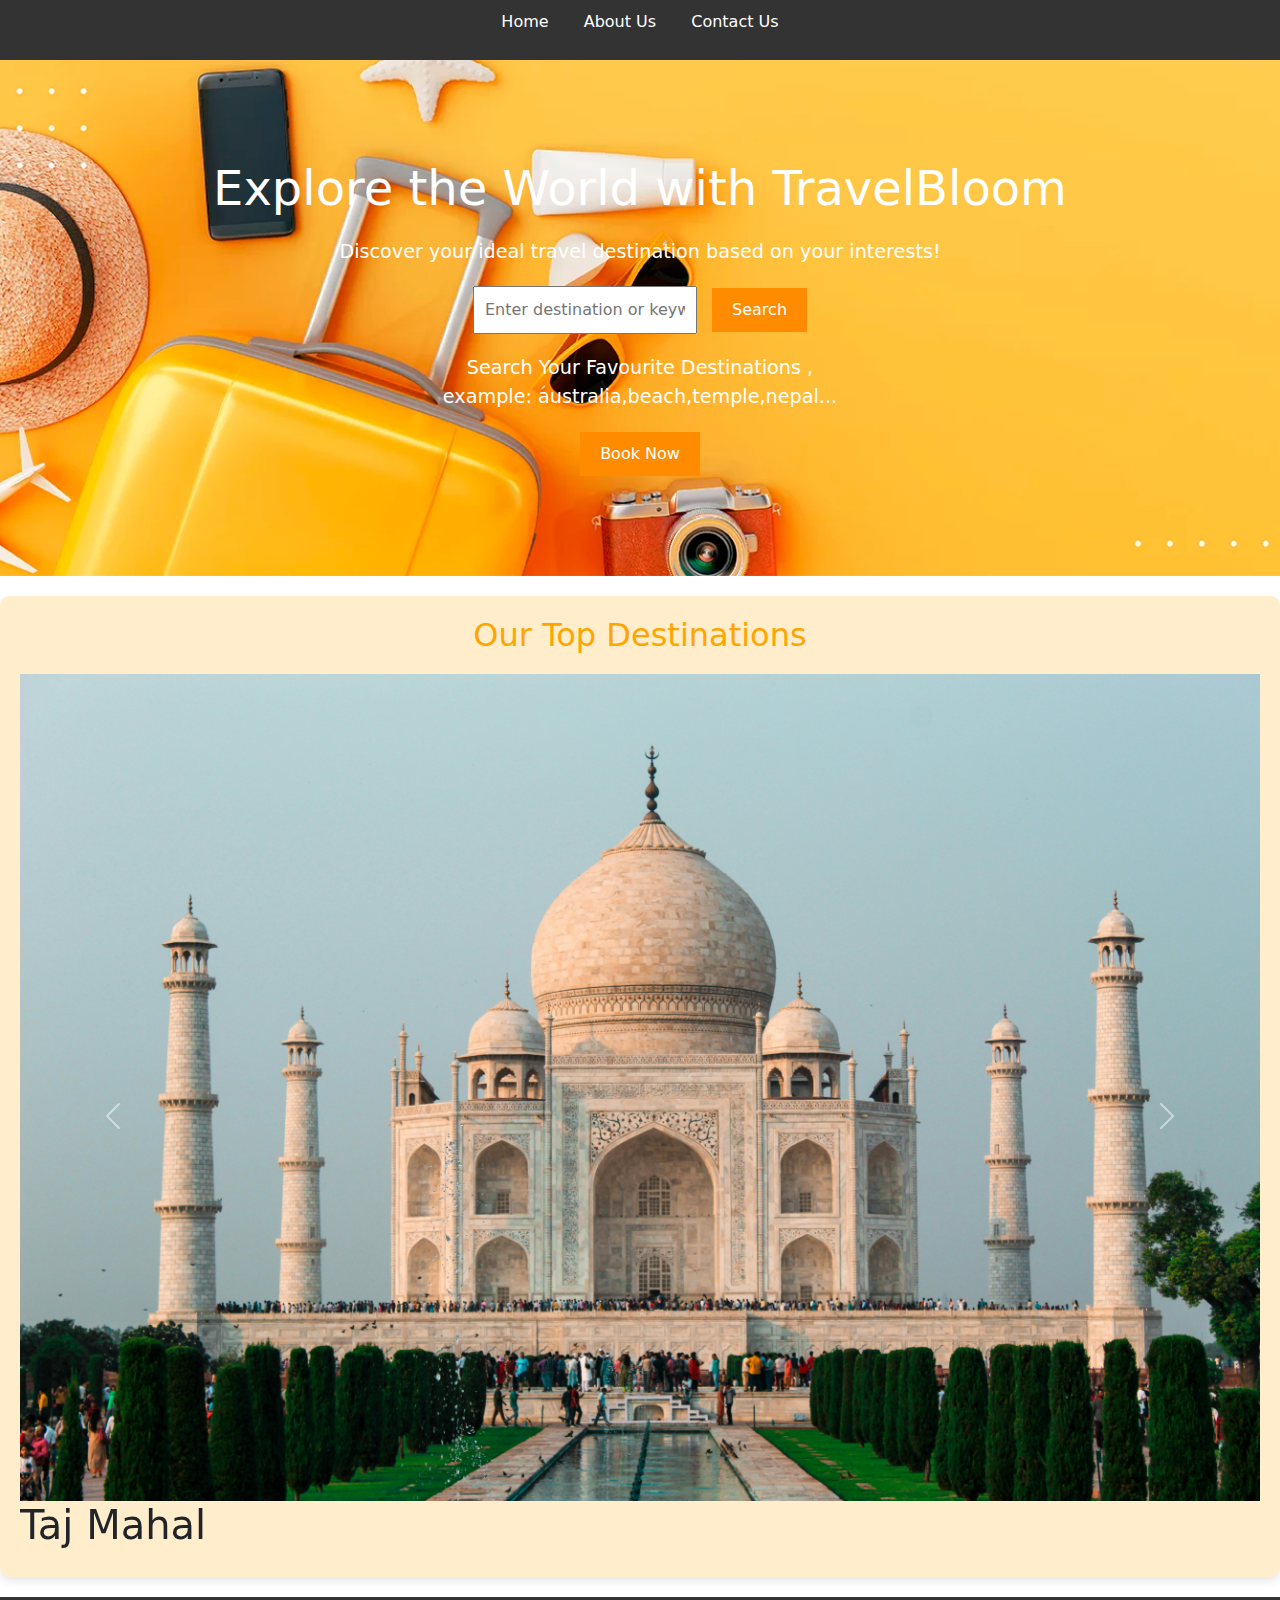
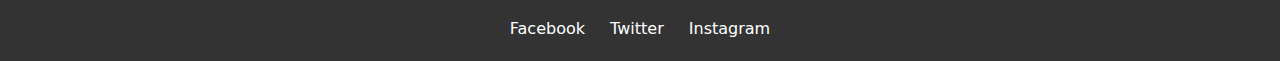
<file: index.html>
<!DOCTYPE html>
<html lang="en">
<head>
    <meta charset="UTF-8">
    <meta name="viewport" content="width=device-width, initial-scale=1.0">
    <title>TravelBloom - Discover Your Next Adventure</title>
    <link rel="stylesheet" href="style.css">
    <link href="https://cdn.jsdelivr.net/npm/bootstrap@5.3.0-alpha1/dist/css/bootstrap.min.css" rel="stylesheet">
</head>
<body>
    <header>
        <nav>
            <ul>
                <li><a href="index.html">Home</a></li>
                <li><a href="about.html">About Us</a></li>
                <li><a href="contact.html">Contact Us</a></li>
            </ul>
        </nav>
    </header>

    <section class="hero">
        <h1>Explore the World with TravelBloom</h1>
        <p>Discover your ideal travel destination based on your interests!</p>
        <input type="text" id="search-bar" placeholder="Enter destination or keyword...">
        <button onclick="searchDestinations()">Search</button>
        <p>Search Your Favourite Destinations ,<br>example: australia,beach,temple,nepal...</p>
        <button onclick="bookNow()">Book Now</button>
<!--  modal-->
<div id="bookingModal" class="modal">
    <div class="modal-content">
        <span class="close" onclick="closeModal()">&times;</span>
        <h2>Booking Information</h2>
        <form id="bookingForm">
            <label for="name">Name:</label>
            <input type="text" id="name" name="name" placeholder="Your Name" required>

            <label for="email">Email:</label>
            <input type="email" id="email" name="email" placeholder="Your Email" required>

            <label for="id">ID:</label>
            <input type="text" id="id" name="id" placeholder="Your ID" required>

            <label for="phone">Phone:</label>
            <input type="tel" id="phone" name="phone" placeholder="Your Phone Number" required>

            <button type="submit">Submit</button>
        </form>
    </div>
</div>







        <!-- New suggestions container -->
        <div id="suggestions" class="suggestions"></div>
    </section>

    <section class="recommendations">
        <h2>Our Top Destinations</h2>

        <!----------------------------->
        <div id="carouselExample" class="carousel slide" data-bs-ride="carousel">
            <div class="carousel-inner">
              <div class="carousel-item active">
                <img src="assets/taj.jpg" class="d-block w-100" alt="Image 1">
                <h1>Taj Mahal</h1>
              </div>
              <div class="carousel-item">
                <img src="assets/taj2.jpg" class="d-block w-100" alt="Image 2">
                <h1>Veitnam</h1>
              </div>
              <div class="carousel-item">
                <img src="assets/nepal.jpg" class="d-block w-100" alt="Image 3">
                <H1>Nepal</H1>
              </div>
            </div>
            <button class="carousel-control-prev" type="button" data-bs-target="#carouselExample" data-bs-slide="prev">
              <span class="carousel-control-prev-icon" aria-hidden="true"></span>
              <span class="visually-hidden">Previous</span>
            </button>
            <button class="carousel-control-next" type="button" data-bs-target="#carouselExample" data-bs-slide="next">
              <span class="carousel-control-next-icon" aria-hidden="true"></span>
              <span class="visually-hidden">Next</span>
            </button>
          </div>


        <!----->


        <div class="destination" id="beach-recommendation" style="display:none;">
            <h3>Beach Destinations</h3>
            <div class="images">
                <img src="assets/beach1.jpg" alt="Beach 1">
                <h2>Maldives</h2>
                <p>The Maldives is a tropical paradise where crystal-clear waters meet powdery white sands, offering an idyllic escape for relaxation and adventure. With its luxurious resorts and vibrant coral reefs, 
                    it’s a dream destination for those seeking both serenity and natural beauty.</p>
                <img src="assets/beach2.jpg" alt="Beach 2">
                <h2>Goa</h2>
                <p>Goa is a vibrant coastal paradise known for its golden beaches, lively nightlife, and rich cultural heritage. With its laid-back atmosphere, stunning sunsets, and a blend of Portuguese and Indian influences,
                     Goa offers the perfect escape for both relaxation and adventure.</p>
            </div>
        </div>

        <div class="destination" id="temple-recommendation" style="display:none;">
            <h3>Temple Destinations</h3>
            <div class="images">
                <img src="assets/temple1.jpeg" alt="Temple 1">
                <h2>Puri Jagannath  Temple</h2>
                <p>Located in the coastal town of Puri, Odisha, the Jagannath Temple is one of the Char Dham pilgrimage sites and is dedicated to Lord Jagannath, a form of Lord Vishnu. The temple is famous for its grand annual Rath Yatra, 
                    where massive chariots carrying the deities are pulled through the streets by thousands of devotees.</p>
                <img src="assets/temple2.jpg" alt="Temple 2">
                <h2>Khajuraho Temple</h2>
            <p>The Khajuraho Group of Monuments in Madhya Pradesh is renowned for its exquisite temples, celebrated for their intricate and stunning erotic sculptures. These UNESCO World Heritage Sites are a testament to India's rich architectural and cultural history,
                 reflecting the creativity and craftsmanship of the Chandela dynasty.</p>
            </div>
        </div>

        <div class="destination" id="country-recommendation" style="display:none;">
            <h3>Country-based Recommendations</h3>
            <div class="images">
                <img src="assets/country1.jpg" alt="Country 1">
                <h2>Australia</h2>
                <p> Australia is a vast island nation known for its stunning landscapes, from the Great Barrier Reef to the Outback, and vibrant cities like Sydney and Melbourne. 
                    It’s a perfect blend of nature, wildlife, and modern culture.</p>
                <img src="assets/country2.jpg" alt="Country 2">
                <h2>Nepal</h2>
                <p>Nestled in the Himalayas, Nepal is a land of breathtaking mountains, including Mount Everest, and rich cultural heritage. 
                    It's a haven for trekkers, adventurers, and those seeking spiritual tranquility.</p>
            </div>
        </div>
    </section>

    <footer>
        <div class="social-media">
            <a href="https://www.facebook.com/">Facebook</a>
            <a href="https://x.com/?lang=en&mx=2">Twitter</a> 
            <a href="https://www.instagram.com/">Instagram</a>
        </div>
        
    </footer>
    <script src="https://cdn.jsdelivr.net/npm/@popperjs/core@2.11.6/dist/umd/popper.min.js"></script>
    <script src="https://cdn.jsdelivr.net/npm/bootstrap@5.3.0-alpha1/dist/js/bootstrap.min.js"></script>




    <script src="script.js"></script>
</body>
</html>
</file>
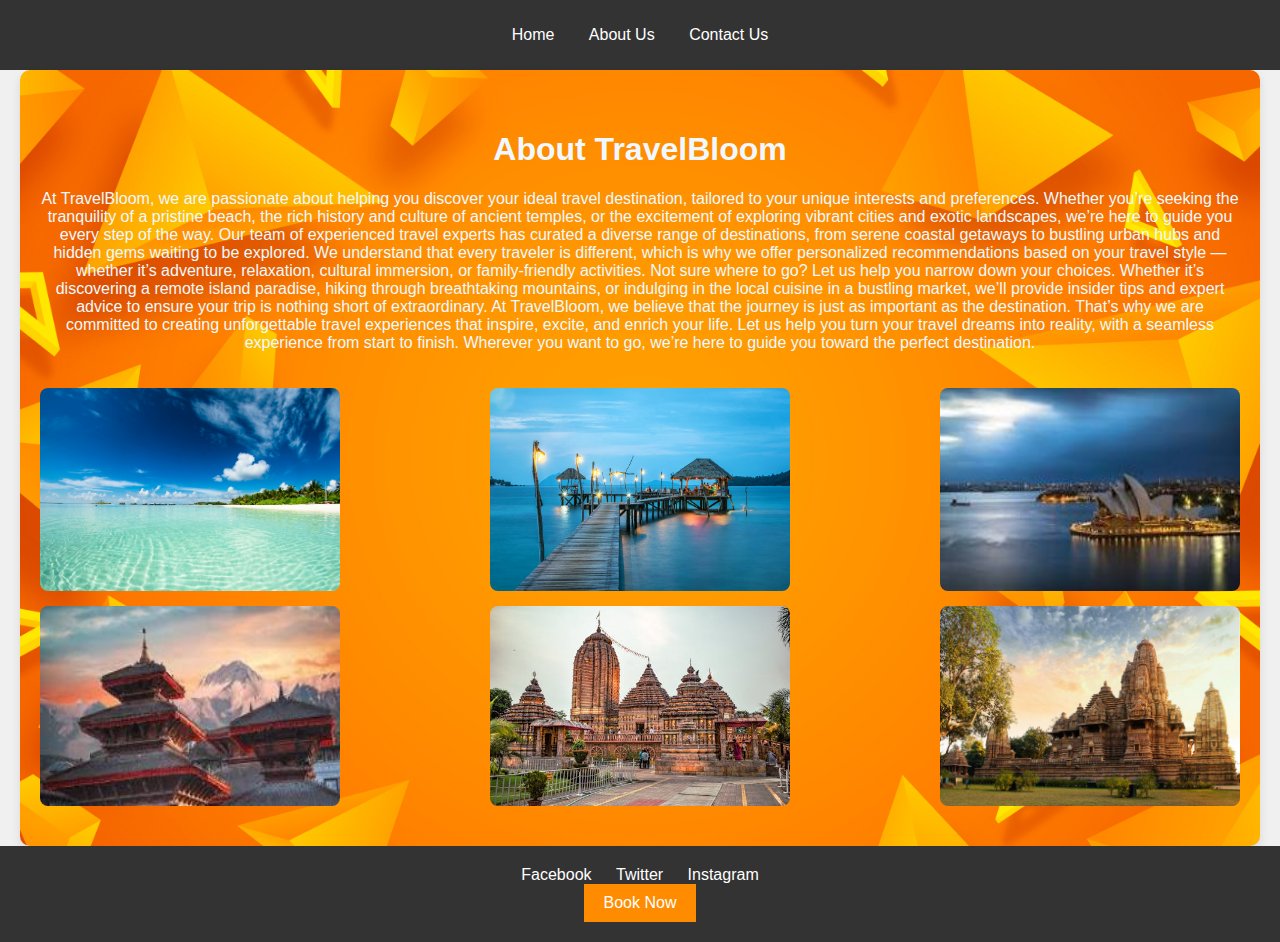
<file: about.html>
<!DOCTYPE html>
<html lang="en">
<head>
    <meta charset="UTF-8">
    <meta name="viewport" content="width=device-width, initial-scale=1.0">
    <title>About Us - TravelBloom</title>
    <link rel="stylesheet" href="style.css">
</head>
<body>
    <header>
        <nav>
            <ul>
                <li><a href="index.html">Home</a></li>
                <li><a href="about.html">About Us</a></li>
                <li><a href="contact.html">Contact Us</a></li>
            </ul>
        </nav>
    </header>
    <section class="about-us" style="color: aliceblue; background-image: url('assets/about-us.jpg'); background-size: cover; background-position: center;">

        <h1>About TravelBloom</h1>
        <p>At TravelBloom, we are passionate about helping you discover your ideal travel destination, tailored to your unique interests and preferences. Whether you’re seeking the tranquility of a pristine beach, the rich history and culture of ancient temples, or the excitement of exploring vibrant cities and exotic landscapes, we’re here to guide you every step of the way.
    
            Our team of experienced travel experts has curated a diverse range of destinations, from serene coastal getaways to bustling urban hubs and hidden gems waiting to be explored. We understand that every traveler is different, which is why we offer personalized recommendations based on your travel style — whether it’s adventure, relaxation, cultural immersion, or family-friendly activities.
            
            Not sure where to go? Let us help you narrow down your choices. Whether it’s discovering a remote island paradise, hiking through breathtaking mountains, or indulging in the local cuisine in a bustling market, we’ll provide insider tips and expert advice to ensure your trip is nothing short of extraordinary.
            
            At TravelBloom, we believe that the journey is just as important as the destination. That’s why we are committed to creating unforgettable travel experiences that inspire, excite, and enrich your life. Let us help you turn your travel dreams into reality, with a seamless experience from start to finish. Wherever you want to go, we’re here to guide you toward the perfect destination.
        </p>
    
        <div style="display: flex; justify-content: space-between; flex-wrap: wrap; gap: 15px; padding-top: 20px;">
            <img src="assets/beach1.jpg" alt="Beach 1" style="width: 100%; max-width: 300px; height: auto; border-radius: 8px;">
            <img src="assets/beach2.jpg" alt="Beach 2" style="width: 100%; max-width: 300px; height: auto; border-radius: 8px;">
            <img src="assets/country1.jpg" alt="Country 1" style="width: 100%; max-width: 300px; height: auto; border-radius: 8px;">
            <img src="assets/country2.jpg" alt="Country 2" style="width: 100%; max-width: 300px; height: auto; border-radius: 8px;">
            <img src="assets/temple1.jpeg" alt="Temple 1" style="width: 100%; max-width: 300px; height: auto; border-radius: 8px;">
            <img src="assets/temple2.jpg" alt="Temple2" style="width: 100%; max-width: 300px; height: auto; border-radius: 8px;">
        </div>
    </section>
    

    <footer>
        <div class="social-media">
            <a href="https://www.facebook.com/">Facebook</a>
            <a href="https://x.com/?lang=en&mx=2">Twitter</a> 
            <a href="https://www.instagram.com/">Instagram</a>
        </div>
        <button onclick="bookNow()">Book Now</button>
        <!--  modal-->
<div id="bookingModal" class="modal">
    <div class="modal-content">
        <span class="close" onclick="closeModal()">&times;</span>
        <h2>Booking Information</h2>
        <form id="bookingForm">
            <label for="name">Name:</label>
            <input type="text" id="name" name="name" placeholder="Your Name" required>

            <label for="email">Email:</label>
            <input type="email" id="email" name="email" placeholder="Your Email" required>

            <label for="id">ID:</label>
            <input type="text" id="id" name="id" placeholder="Your ID" required>

            <label for="phone">Phone:</label>
            <input type="tel" id="phone" name="phone" placeholder="Your Phone Number" required>

            <button type="submit">Submit</button>
        </form>
    </div>
</div>
    </footer>
    <script src="script.js"></script>
</body>
</html>
</file>
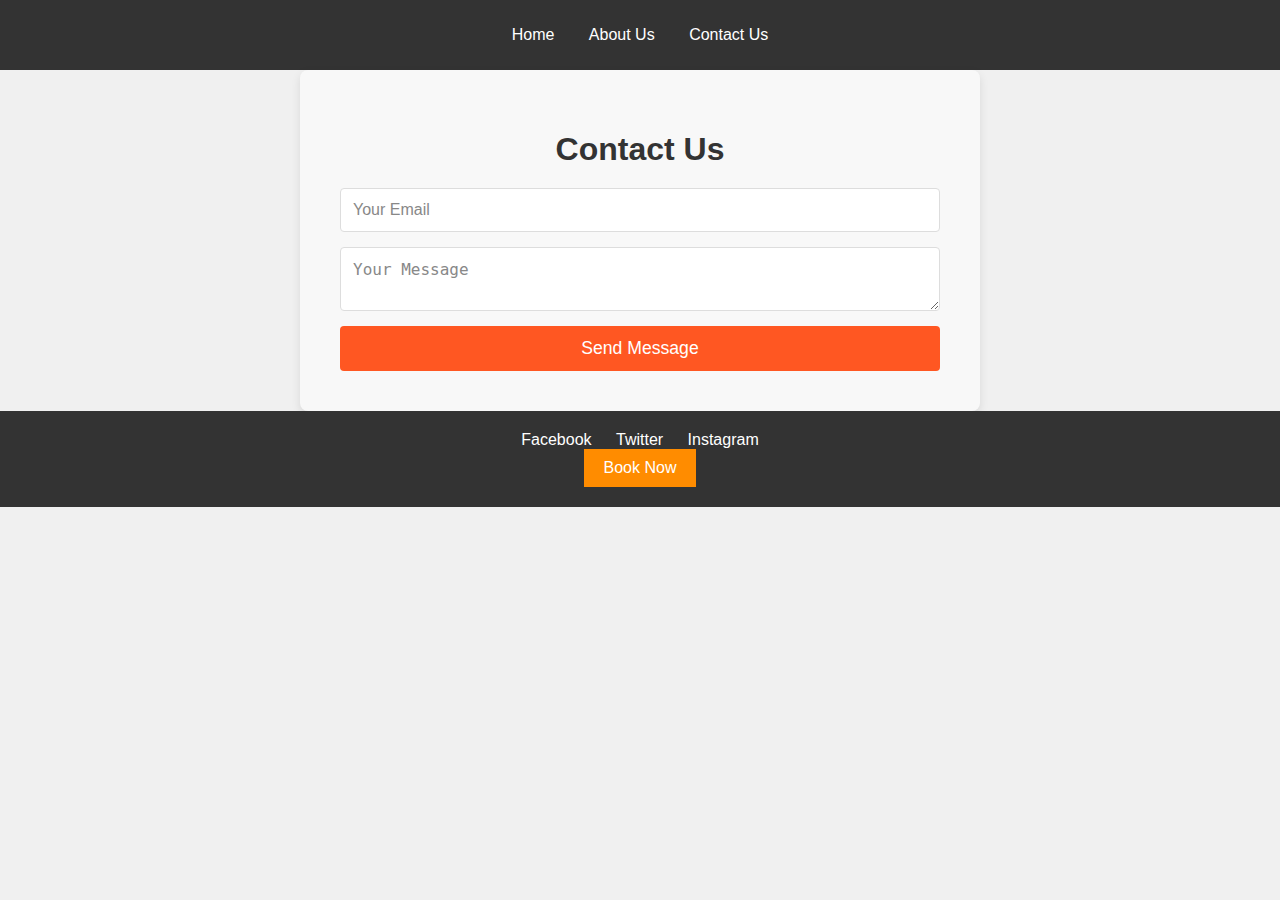
<file: contact.html>
<!DOCTYPE html>
<html lang="en">
<head>
    <meta charset="UTF-8">
    <meta name="viewport" content="width=device-width, initial-scale=1.0">
    <title>Contact Us - TravelBloom</title>
    <link rel="stylesheet" href="style.css">
</head>
<body>
    <header>
        <nav>
            <ul>
                <li><a href="index.html">Home</a></li>
                <li><a href="about.html">About Us</a></li>
                <li><a href="contact.html">Contact Us</a></li>
            </ul>
        </nav>
    </header>

    <section class="contact-us">
        <h1>Contact Us</h1>
        <form action="mailto:your-email@example.com" method="POST" enctype="multipart/form-data">
            <input type="email" name="email" placeholder="Your Email" required>
            <textarea name="message" placeholder="Your Message" required></textarea>
            <button type="submit">Send Message</button>
        </form>
    </section>

    <footer>
        <div class="social-media">
            <a href="https://www.facebook.com/">Facebook</a>
            <a href="https://x.com/?lang=en&mx=2">Twitter</a> 
            <a href="https://www.instagram.com/">Instagram</a>
        </div>
        <button onclick='bookNow()'>Book Now</button>

        <!--modal-->
        <div id="bookingModal" class="modal">
            <div class="modal-content">
                <span class="close" onclick="closeModal()">&times;</span>
                <h2>Booking Information</h2>
                <form id="bookingForm">
                    <label for="name">Name:</label>
                    <input type="text" id="name" name="name" placeholder="Your Name" required>
        
                    <label for="email">Email:</label>
                    <input type="email" id="email" name="email" placeholder="Your Email" required>
        
                    <label for="id">ID:</label>
                    <input type="text" id="id" name="id" placeholder="Your ID" required>
        
                    <label for="phone">Phone:</label>
                    <input type="tel" id="phone" name="phone" placeholder="Your Phone Number" required>
        
                    <button type="submit">Submit</button>
                </form>
            </div>
        </div>


    </footer>
    <script src="script.js"></script>
</body>
</html>
</file>
<file: style.css>
/* General Styles */
body {
    font-family: Arial, sans-serif;
    margin: 0;
    padding: 0;
    background-color: #f0f0f0;
}

header {
    background-color: #333;
    color: white;
    padding: 10px 0;
    text-align: center;
}

header nav ul {
    list-style-type: none;
    padding: 0;
}

header nav ul li {
    display: inline;
    margin: 0 15px;
}

header nav ul li a {
    color: white;
    text-decoration: none;
}

.hero {
    background: url('assets/hero.webp') no-repeat center center/cover;
    padding: 100px 20px;
    text-align: center;
    color: white;
}

.hero h1 {
    font-size: 3rem;
}

.hero p {
    font-size: 1.2rem;
    margin: 20px 0;
}

input[type="text"] {
    padding: 10px;
    font-size: 1rem;
    margin-right: 10px;
}

button {
    padding: 10px 20px;
    font-size: 1rem;
    background-color: #ff8c00;
    border: none;
    color: white;
    cursor: pointer;
}

button:hover {
    background-color: #e07b00;
}

footer {
    background-color: #333;
    color: white;
    padding: 20px;
    text-align: center;
}

footer .social-media a {
    color: white;
    margin: 0 10px;
    text-decoration: none;
}

footer button {
    background-color: #ff8c00;
    border: none;
    padding: 10px 20px;
    color: white;
}

.destination {
    margin: 20px;
    text-align: center;
}

.destination h3 {
    font-size: 2rem;
    margin-bottom: 10px;
}

.destination .images img {
    width: 200px;
    margin: 10px;
    border-radius: 10px;
}

.about-us, .contact-us {
    padding: 40px 20px;
    text-align: center;
        
        max-width: 1200px;
        margin: 0 auto;
        background-color: #d6812d; /* Orange background for better visibility */
        border-radius: 10px; /* Rounded corners for a modern look */
        box-shadow: 0 4px 10px rgba(0, 0, 0, 0.1); /* Soft shadow for depth */
        color: #000; /* Black text for good contrast */
    




}








.recommendations {
    background-color: rgba(255, 165, 0, 0.2); /* Light orange with transparency */
    padding: 20px;
    border-radius: 10px;
    margin: 20px 0;
    box-shadow: 0 4px 8px rgba(0, 0, 0, 0.1);
}

.recommendations h2 {
    font-size: 2em;
    color: #FFA500; /* Orange color for the title */
    text-align: center;
    margin-bottom: 20px;
}

.destination {
    margin-bottom: 20px;
    padding: 15px;
    background-color: rgba(255, 255, 255, 0.9); /* Slightly white background for each destination */
    border-radius: 8px;
    box-shadow: 0 2px 6px rgba(0, 0, 0, 0.1);
    display: none;
}

.destination h3 {
    font-size: 1.5em;
    color: #333;
    text-align: center;
    margin-bottom: 10px;
}

.images {
    display: flex;
    justify-content: center;
    gap: 10px;
    flex-wrap: wrap;
}

.images img {
    width: 100%;
    max-width: 300px;
    border-radius: 8px;
    box-shadow: 0 2px 6px rgba(0, 0, 0, 0.1);
    transition: transform 0.3s ease;
}

.images img:hover {
    transform: scale(1.05);
}
/* General Styles for Contact Form */
.contact-us {
    background-color: #f8f8f8;  /* Light background for contrast */
    padding: 40px;
    border-radius: 8px;
    max-width: 600px;
    margin: 0 auto;
    box-shadow: 0 4px 10px rgba(0, 0, 0, 0.1);  /* Soft shadow for depth */
}

.contact-us h1 {
    text-align: center;
    color: #333;  /* Dark gray for better readability */
    font-size: 2rem;
    margin-bottom: 20px;
}

.contact-us form {
    display: flex;
    flex-direction: column;
}

.contact-us input, .contact-us textarea {
    border: 1px solid #ddd;  /* Light border */
    border-radius: 4px;
    padding: 12px;
    margin-bottom: 15px;
    font-size: 1rem;
    width: 100%;
    box-sizing: border-box;  /* Ensures padding and border are included in the element's total width */
    transition: border 0.3s ease, box-shadow 0.3s ease;
}

.contact-us input:focus, .contact-us textarea:focus {
    border-color: #ff5722;  /* Orange border on focus */
    box-shadow: 0 0 5px rgba(255, 87, 34, 0.5);  /* Soft orange glow */
    outline: none;  /* Remove the default focus outline */
}

.contact-us input::placeholder, .contact-us textarea::placeholder {
    color: #888;  /* Light gray placeholder text */
}

.contact-us button {
    background-color: #ff5722;  /* Orange button */
    color: #fff;
    font-size: 1.1rem;
    padding: 12px 20px;
    border: none;
    border-radius: 4px;
    cursor: pointer;
    transition: background-color 0.3s ease;
    width: 100%;
    box-sizing: border-box;  /* Ensures padding and border are included in the element's total width */
}

.contact-us button:hover {
    background-color: #e64a19;  /* Darker orange on hover */
}

.contact-us button:active {
    background-color: #d84315;  /* Even darker orange on click */
}

/* Responsive Styles */
@media (max-width: 768px) {
    .contact-us {
        padding: 20px;
    }

    .contact-us h1 {
        font-size: 1.5rem;
    }
}





/*model*/
/* Modal Styles */
.modal {
    display: none; /* Hidden by default */
    position: fixed; /* Stay in place */
    z-index: 1; /* Sit on top */
    left: 0;
    top: 0;
    width: 100%;
    height: 100%;
    overflow: auto; /* Enable scroll if needed */
    background-color: rgba(0, 0, 0, 0.4); /* Black w/ opacity */
    padding-top: 60px;
}

.modal-content {
    background-color: #fff;
    margin: 5% auto;
    padding: 20px;
    border: 1px solid #888;
    width: 80%; /* Could be adjusted for responsiveness */
    max-width: 500px;
    border-radius: 8px;
    box-shadow: 0px 4px 6px rgba(0, 0, 0, 0.1);
}

.modal-content h2 {
    text-align: center;
    color: #333;
}

.modal input[type="text"],
.modal input[type="email"],
.modal input[type="tel"] {
    width: 100%;
    padding: 10px;
    margin: 10px 0;
    border: 1px solid #ddd;
    border-radius: 4px;
    font-size: 1rem;
    transition: border-color 0.3s ease;
}

.modal input:focus {
    border-color: #ff5722; /* Orange border on focus */
    outline: none;
}

.modal button {
    background-color: #ff5722; /* Orange button */
    color: white;
    padding: 10px 20px;
    border: none;
    border-radius: 4px;
    font-size: 1.1rem;
    cursor: pointer;
    width: 100%;
    margin-top: 10px;
    transition: background-color 0.3s ease;
}

.modal button:hover {
    background-color: #e64a19;
}

.close {
    color: #aaa;
    font-size: 28px;
    font-weight: bold;
    position: absolute;
    top: 10px;
    right: 25px;
    font-family: sans-serif;
    cursor: pointer;
}

.close:hover,
.close:focus {
    color: black;
    text-decoration: none;
    cursor: pointer;
}

/* Responsive for mobile */
@media (max-width: 768px) {
    .modal-content {
        width: 90%;
    }
}
</file>
